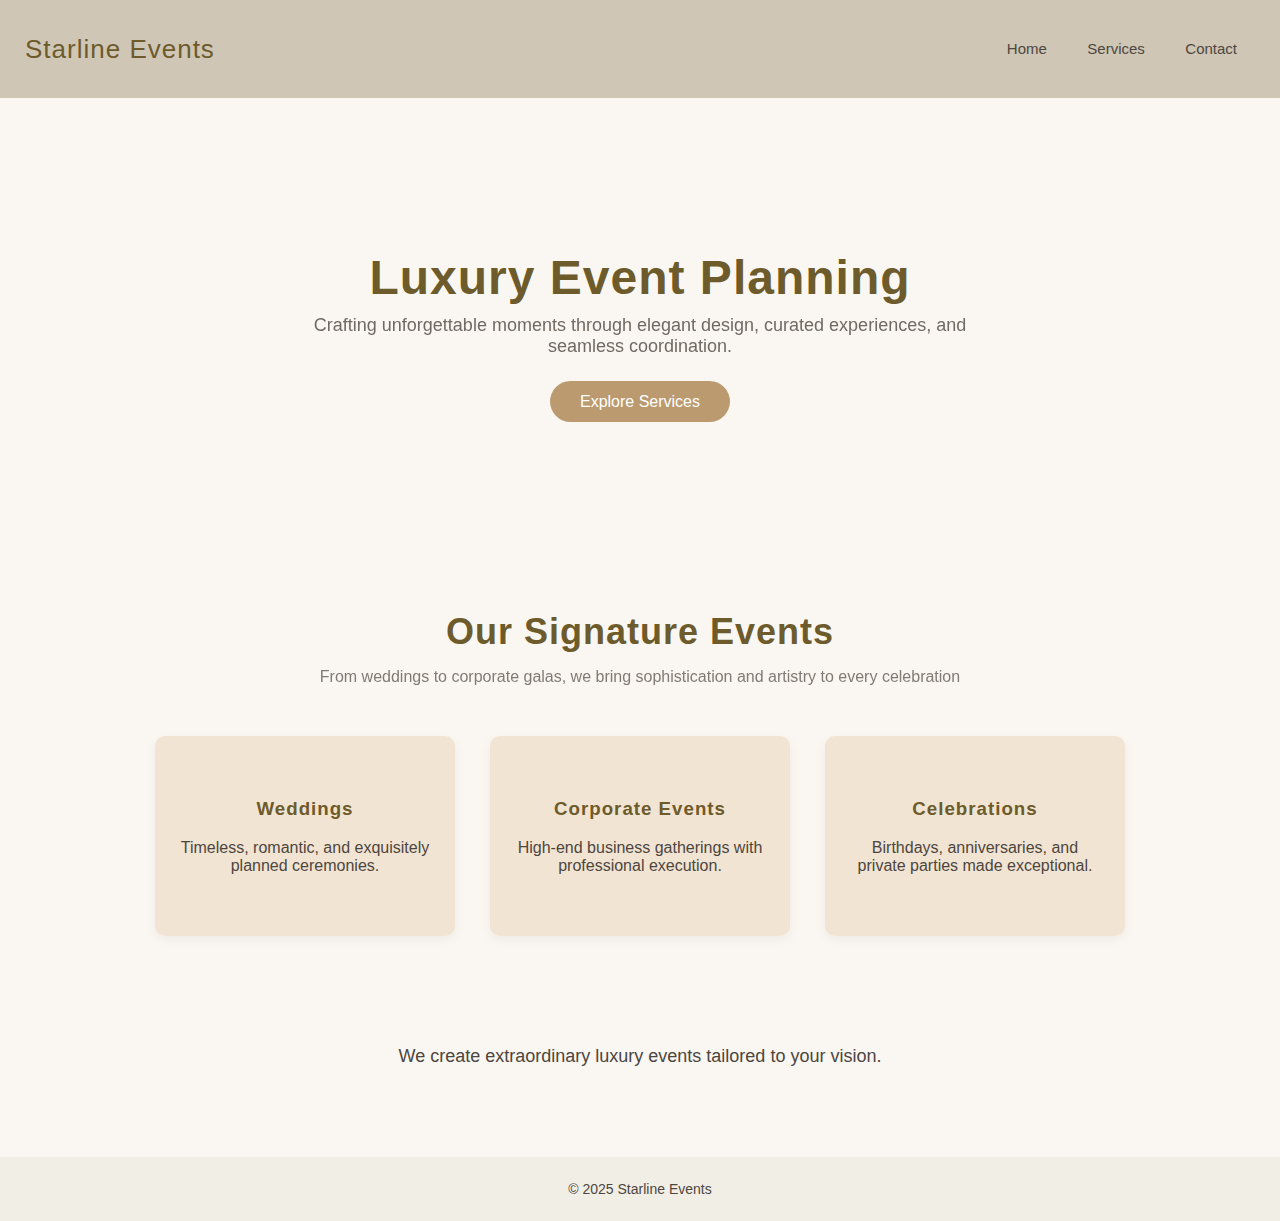
<file: index.html>
<!DOCTYPE html>
<html lang="en">
<head>
    <meta charset="UTF-8">
    <title>Starline Events — Home</title>
    <link rel="stylesheet" href="style.css">
</head>

<body>

<header class="navbar">
    <h2 class="brand">Starline Events</h2>

    <nav class="nav-center">
        <a href="index.html">Home</a>
        <a href="services.html">Services</a>
        <a href="contact.html">Contact</a>
    </nav>
</header>

<section class="hero">
    <h1>Luxury Event Planning</h1>
    <p>Crafting unforgettable moments through elegant design, curated experiences, and seamless coordination.</p><br><br>
    <a href="services.html" class="hero-btn">Explore Services</a>
</section>

<section class="section">
    <h2 class="section-title">Our Signature Events</h2>
    <p class="section-sub">From weddings to corporate galas, we bring sophistication and artistry to every celebration</p>

    <div class="card-row">
        <div class="card"><br>
            <h3>Weddings</h3>
            <p>Timeless, romantic, and exquisitely planned ceremonies.</p>
        </div>

        <div class="card"><br>
            <h3>Corporate Events</h3>
            <p>High-end business gatherings with professional execution.</p>
        </div>

        <div class="card"><br>
            <h3>Celebrations</h3>
            <p>Birthdays, anniversaries, and private parties made exceptional.</p>
        </div>
    </div>
</section>

<div id="highlight-box">
    We create extraordinary luxury events tailored to your vision.
</div>

<footer class="footer">
    <p>© 2025 Starline Events</p>
</footer>

</body>
</html>
</file>
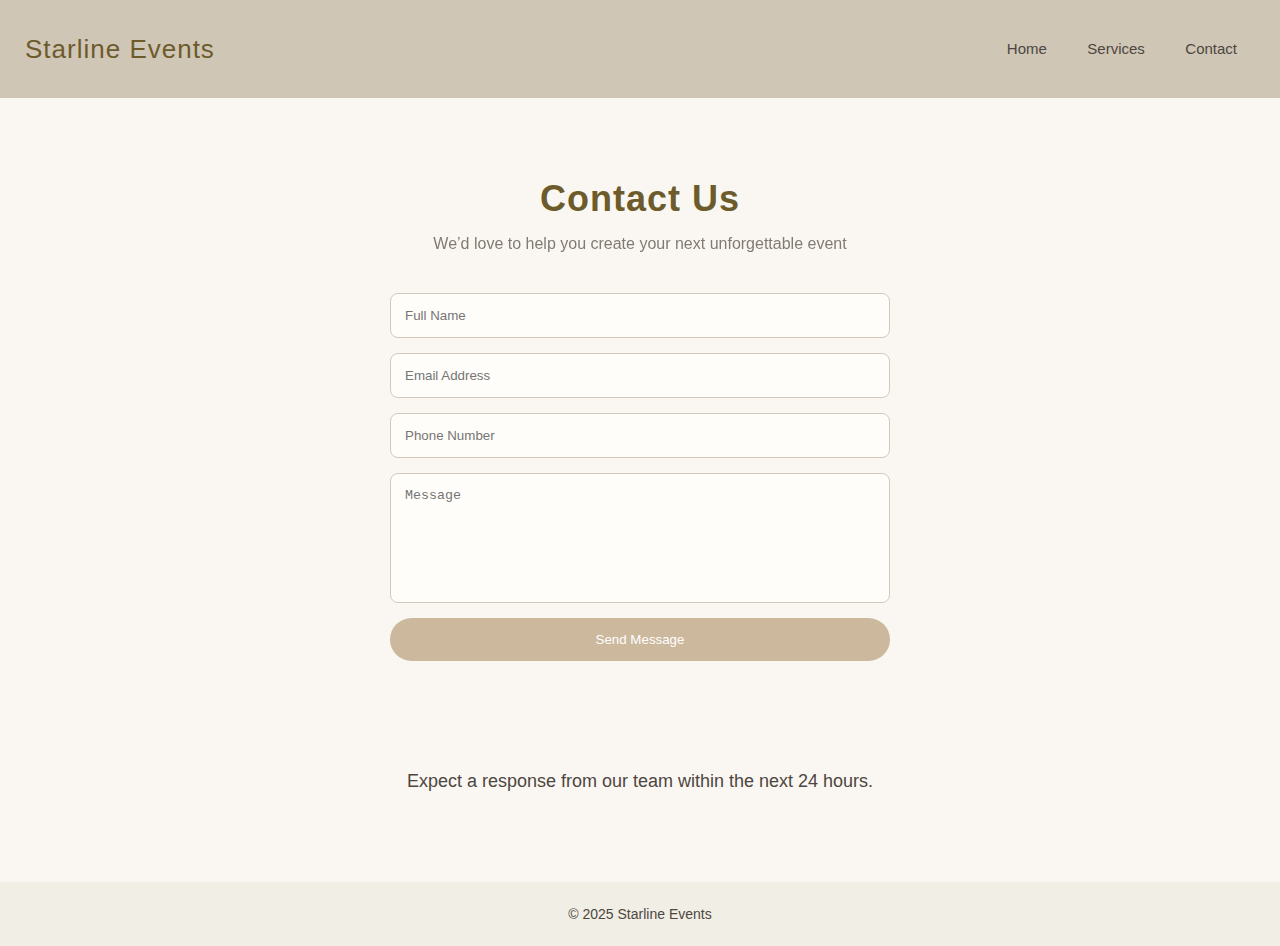
<file: contact.html>
<!DOCTYPE html>
<html lang="en">
<head>
    <meta charset="UTF-8">
    <title>Contact — Starline Events</title>
    <link rel="stylesheet" href="style.css">
</head>

<body>

<header class="navbar">
    <h2 class="brand">Starline Events</h2>

    <nav class="nav-center">
        <a href="index.html">Home</a>
        <a href="services.html">Services</a>
        <a href="contact.html">Contact</a>
    </nav>
</header>

<section class="section">
    <h2 class="section-title">Contact Us</h2>
    <p class="section-sub">We’d love to help you create your next unforgettable event</p>

    <form class="contact-form">
        <input type="text" placeholder="Full Name" required>
        <input type="email" placeholder="Email Address" required>
        <input type="contact number" placeholder="Phone Number" required>
        <textarea placeholder="Message" required style="width: 94%; height: 100px; resize: none;"></textarea>
        <button class="submit-btn">Send Message</button>
    </form>
</section>

<div id="highlight-box">
    Expect a response from our team within the next 24 hours.
</div>

<footer class="footer">
    <p>© 2025 Starline Events</p>
</footer>

</body>
</html>
</file>
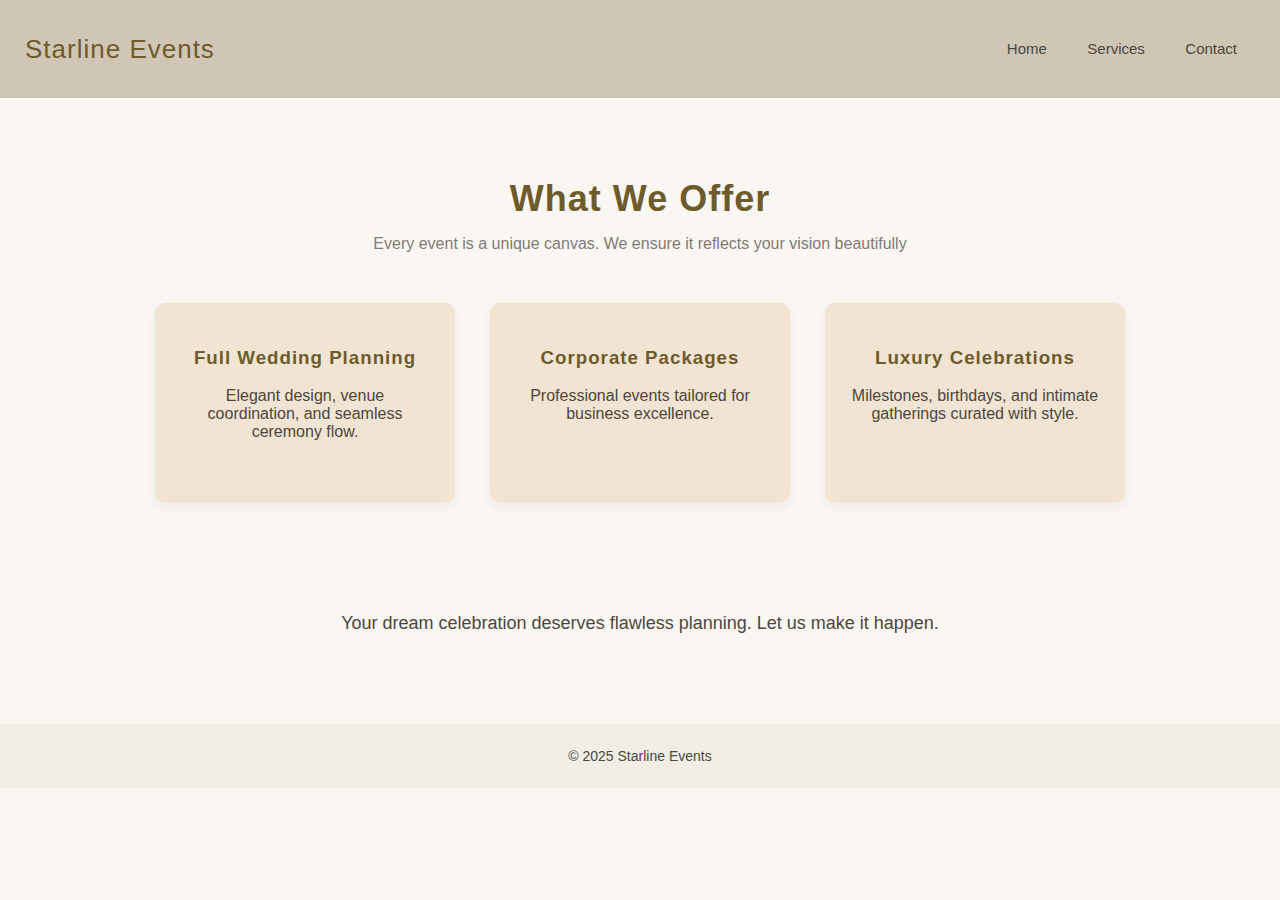
<file: services.html>
<!DOCTYPE html>
<html lang="en">
<head>
    <meta charset="UTF-8">
    <title>Starline Events — Services</title>
    <link rel="stylesheet" href="style.css">
</head>

<body>

<header class="navbar">
    <h2 class="brand">Starline Events</h2>

    <nav class="nav-center">
        <a href="index.html">Home</a>
        <a href="services.html">Services</a>
        <a href="contact.html">Contact</a>
    </nav>
</header>

<section class="section">
    <h2 class="section-title">What We Offer</h2>
    <p class="section-sub">Every event is a unique canvas. We ensure it reflects your vision beautifully</p>

    <div class="card-row">
        <div class="card">
            <h3>Full Wedding Planning</h3>
            <p>Elegant design, venue coordination, and seamless ceremony flow.</p>
        </div>

        <div class="card">
            <h3>Corporate Packages</h3>
            <p>Professional events tailored for business excellence.</p>
        </div>

        <div class="card">
            <h3>Luxury Celebrations</h3>
            <p>Milestones, birthdays, and intimate gatherings curated with style.</p>
        </div>
    </div>
</section>

<div id="highlight-box">
    Your dream celebration deserves flawless planning. Let us make it happen.
</div>

<footer class="footer">
    <p>© 2025 Starline Events</p>
</footer>

</body>
</html>
</file>
<file: style.css>
body {
    margin: 0;
    font-family: "Segoe UI", sans-serif;
    background-color:#faf7f2;
    color: #4d463f;
}

h1, h2, h3, h4 {
    font-family: 'Trebuchet MS', 'Lucida Sans Unicode', 'Lucida Grande', 'Lucida Sans', Arial, sans-serif;
    font-weight: 300;
    letter-spacing: 1px;
    color: rgb(109, 91, 44);
    font-weight: bold;
}

a {
    text-decoration: none;
    color: #4d463f;
}

.navbar {
    display: flex;
    justify-content: space-between;
    align-items: center;
    padding: 12px 25px;
    background: #cfc6b6;
    position: sticky;
    top: 0;
}

.brand {
    font-size: 26px;
    font-weight: 400;
}

.nav-center a {
    margin: 0 18px;
    font-size: 15px;
}

.hero {
    text-align: center;
    padding: 120px 30px;
}

.hero h1 {
    font-size: 48px;
    margin-bottom: 10px;
}

.hero p {
    font-size: 18px;
    max-width: 700px;
    margin: auto;
    opacity: 0.8;
}

.hero-btn {
    margin-top: 25px;
    background: #ba9a6e;
    color: rgb(255, 255, 255);
    padding: 12px 30px;
    border-radius: 30px;
    border: none;
    cursor: pointer;
}

.section {
    padding: 50px 50px;
    text-align: center;
}

.section-title {
    font-size: 36px;
    margin-bottom: 15px;
}

.section-sub {
    max-width: 700px;
    margin: auto;
    opacity: 0.7;
}

.card-row {
    display: flex;
    justify-content: center;
    flex-wrap: wrap;
    gap: 35px;
    margin-top: 50px;
}

.card {
    width: 250px;
    height: 150px;
    background: rgba(241, 223, 203, 0.822);
    border-radius: 10px;
    padding: 25px;
    box-shadow: 0 4px 12px rgba(0,0,0,0.05);
}

.contact-form {
    display: flex;
    flex-direction: column;
    max-width: 500px;
    margin: auto;
    gap: 15px;
    margin-top: 40px;
}

.contact-form input {
    padding: 14px;
    border-radius: 8px;
    border: 1px solid #d4c8ba;
    background: #fffdf9;
}

.contact-form textarea{
    padding: 14px;
    border-radius: 8px;
    border: 1px solid #d4c8ba;
    background: #fffdf9;
    width: 94%; 
    height: 100px; 
    resize: none;
}

.submit-btn {
    background: #cbb89d;
    border: none;
    padding: 14px;
    border-radius: 30px;
    color: white;
    cursor: pointer;
}

#highlight-box {
    padding: 20px;
    margin: 40px auto;
    border-radius: 10px;
    max-width: 700px;
    font-size: 18px;
    text-align: center;
}

.footer {
    padding: 10px;
    text-align: center;
    background: #f1eee6;
    margin-top: 70px;
    font-size: 14px;
}
</file>
